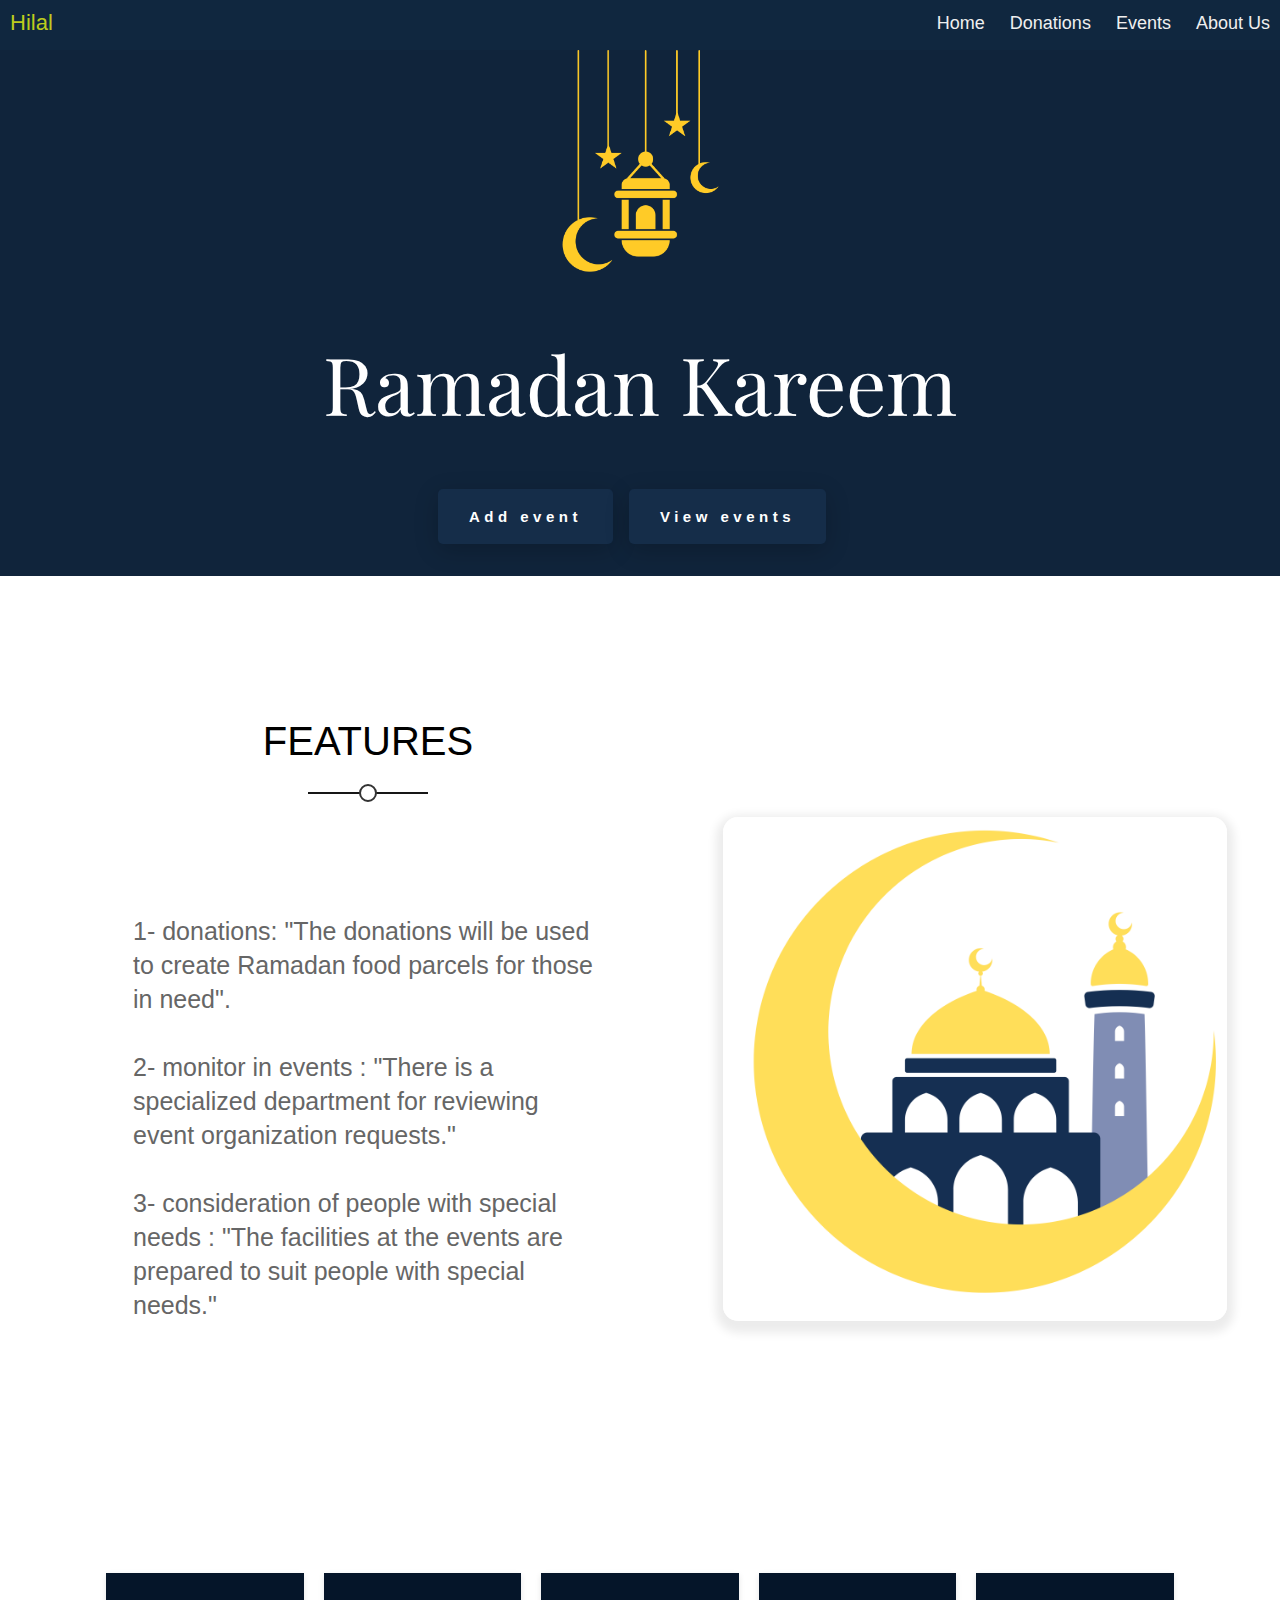
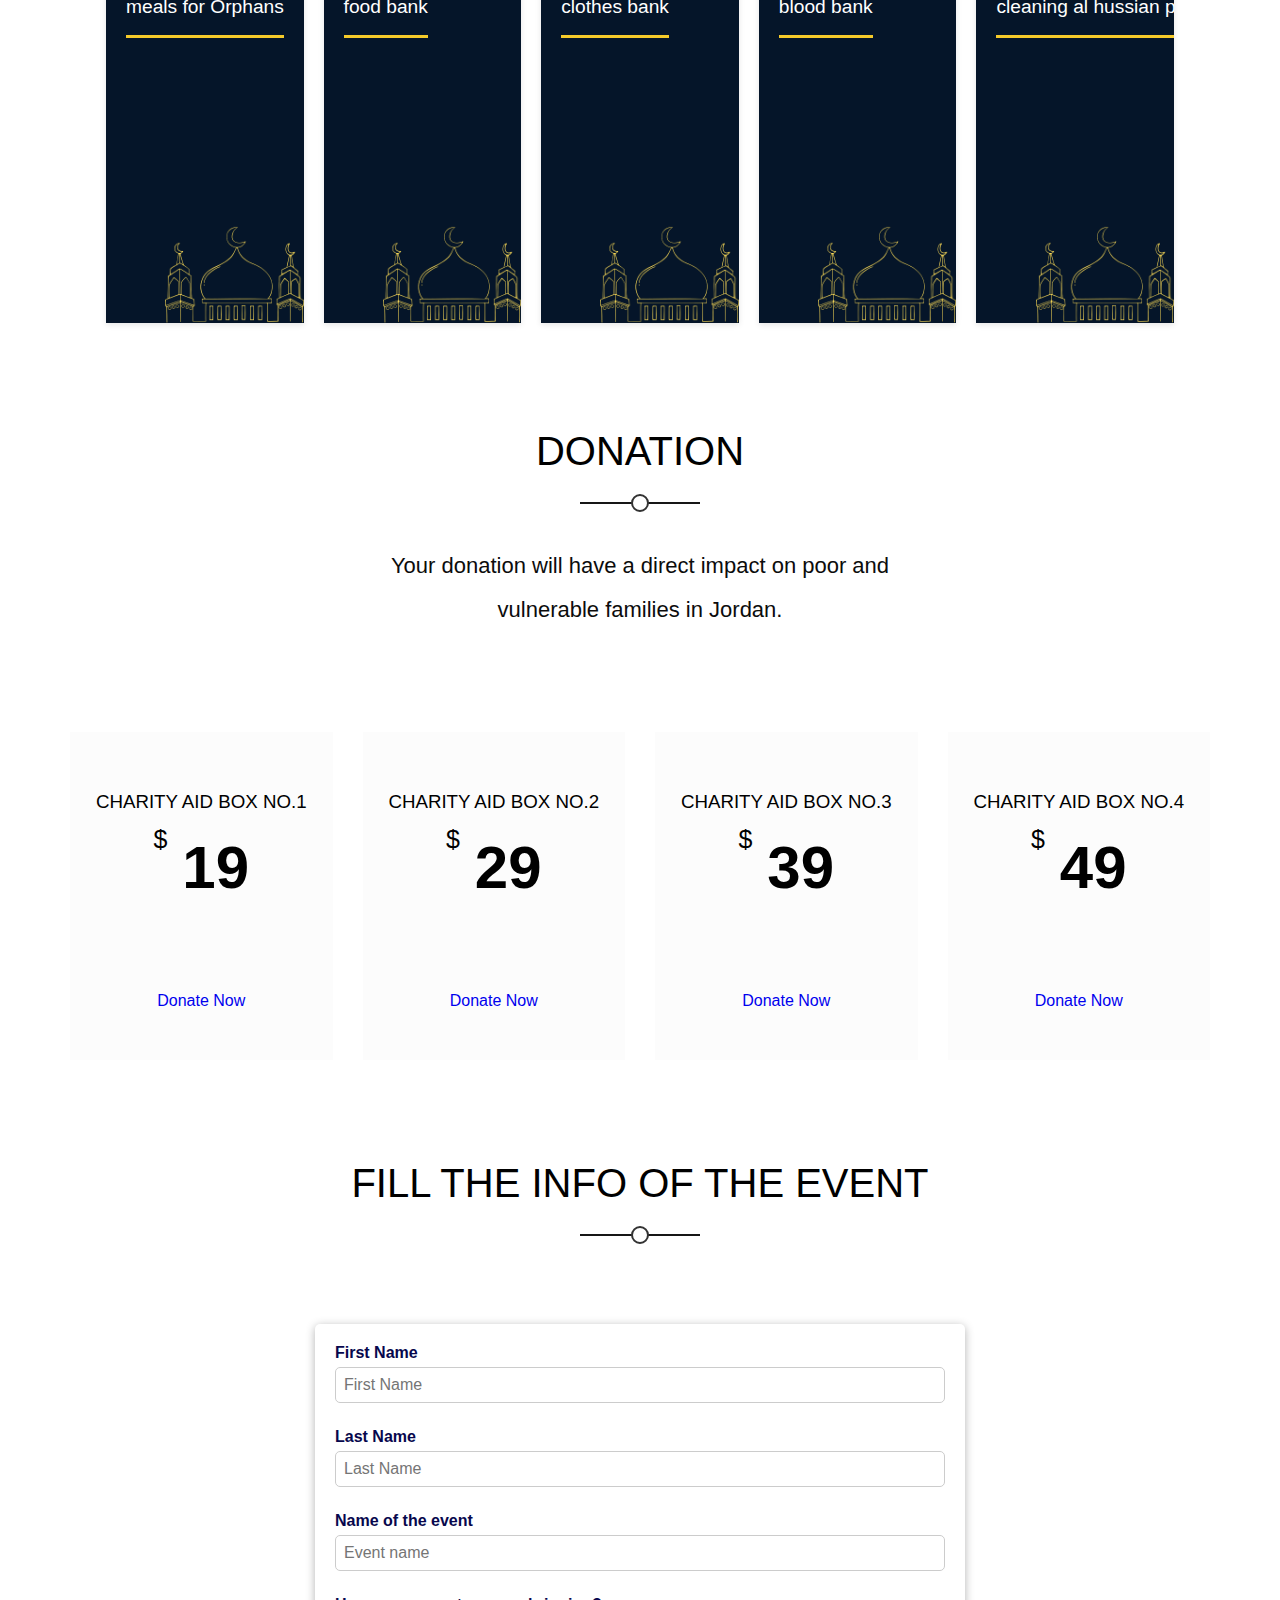
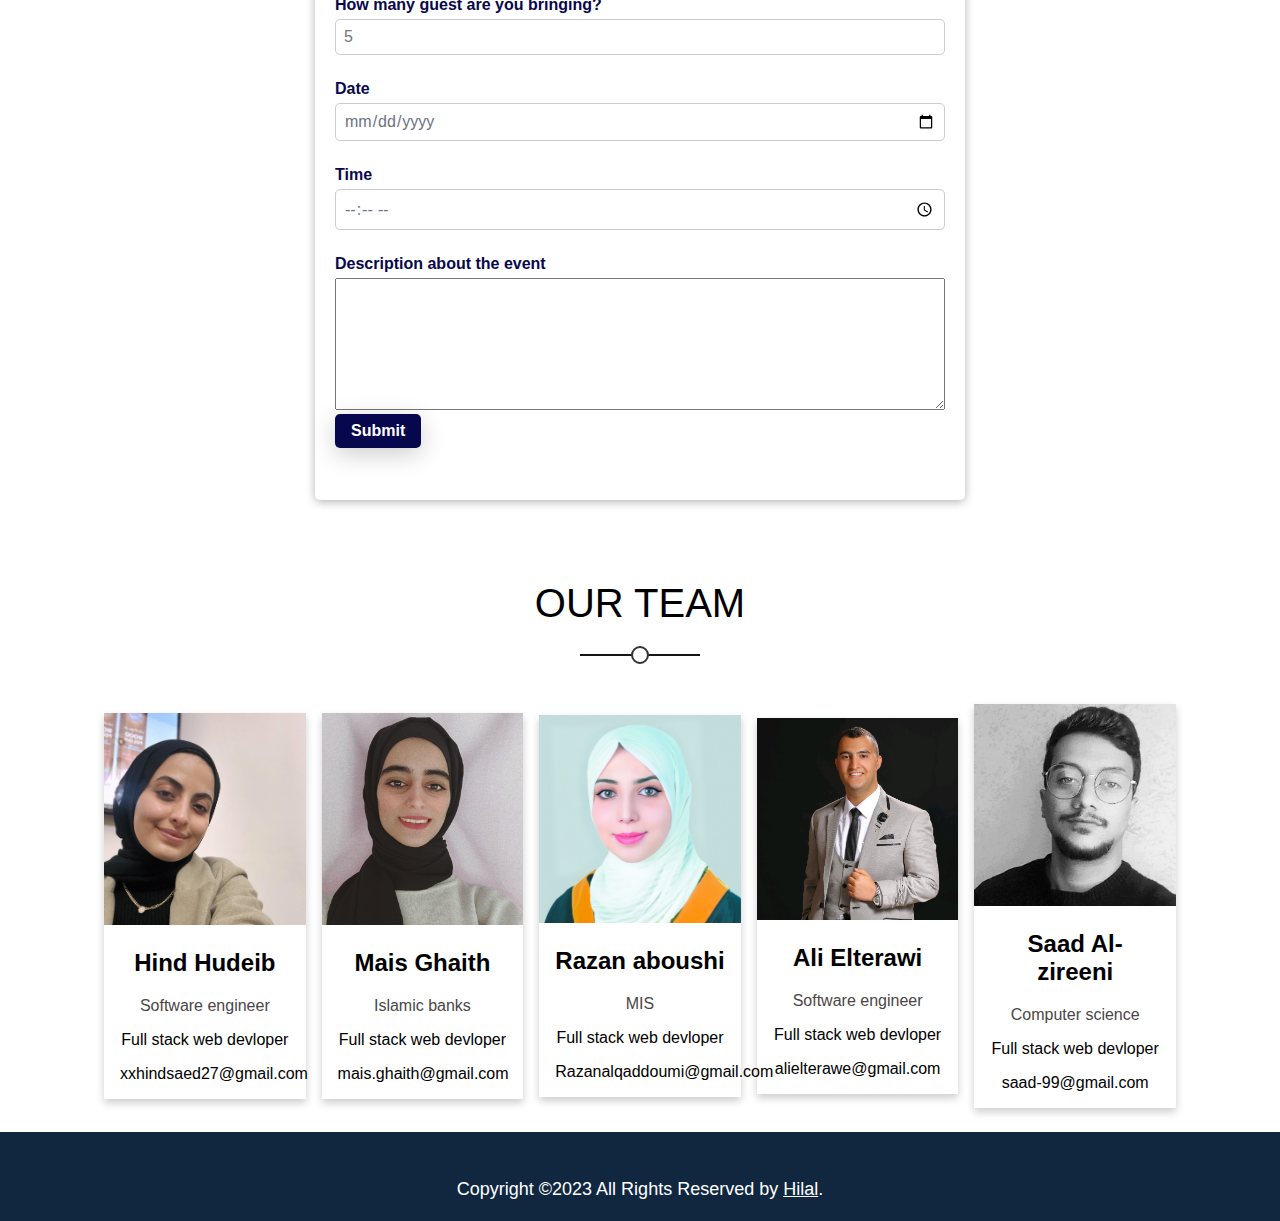
<file: index.html>
<!DOCTYPE html>
<html lang="en">

<head>
  <meta charset="UTF-8">
  <meta http-equiv="X-UA-Compatible" content="IE=edge">
  <meta name="viewport" content="width=device-width, initial-scale=1.0">
  <meta name="keywords" content="Ramadan events, ramadan program, ramadan competition">
  <meta name="description" content="The Ramadan website offers resources and guidance for Muslims observing the holy month of fasting, prayer, and reflection. Learn about the significance of Ramadan, fasting rules, prayer times, and more.
     Join the community and find inspiration for a meaningful observance of this important month.">




  <title>Hilal </title>
  <link rel="stylesheet" href="./css/style.css">
  <link rel="preconnect" href="https://fonts.googleapis.com">
  <link rel="preconnect" href="https://fonts.gstatic.com" crossorigin>
  <link href="https://fonts.googleapis.com/css2?family=Allura&family=Parisienne&display=swap" rel="stylesheet">
  <link rel="preconnect" href="https://fonts.googleapis.com">
  <link rel="preconnect" href="https://fonts.gstatic.com" crossorigin>
  <link href="https://fonts.googleapis.com/css2?family=Playfair+Display&display=swap" rel="stylesheet">
</head>

<body>
  <!-- header for the page -->
  <nav>
    <div class="nav">
      <input type="checkbox" id="nav-check">
      <div class="nav-header">
        <div class="nav-title">
          Hilal
        </div>
      </div>


      <div class="nav-links">
        <a href="index.html">Home</a>
        <a href="#donation">Donations</a>
        <a href="#secundSection" >Events</a>
        <a href="#about">About Us</a>

      </div>
    </div>
  </nav>
  <!-- End header section -->


  <main>

    <!-- Hero section -->
    <section id="firstSection" style="background-color: #10243b;">
      <div class="Container">
        <img src="RamadanKareem.png" alt="image of ramadan kareem" class="headerImg">
      </div>
      <div class="Container">
        <h1>Ramadan Kareem</h1>
      </div>
      <div class="Container">
        <button class="firstBtn">
          <span><a href="#form" style="text-decoration: none; color:white">Add event</a></span>
        </button>
        <button class="firstBtn">
          <span><a href="#events" style="text-decoration: none; color:white">View events</a></span>
        </button>
      </div>
    </section>
    <!-- End hero section -->


    <!-- events section -->
    <section id="secundSection">
      <div class="responsive-container-block Container bottomContainer">
        <img class="mainImg" src="design.png" alt="an image">
        <div class="allText bottomText">
          <div class="main-heading">
            <h2>Features</h2>
          </div>
          <p class="text-blk description">
            1- donations: "The donations will be used to create Ramadan food parcels for those in need". <br><br>
            2- monitor in events : "There is a specialized department for reviewing event organization requests."
            <br><br>
            3- consideration of people with special needs : "The facilities at the events are prepared to suit people
            with special needs."
        </div>
      </div>
      </div>
    </section>



    <!-- Cards of events -->
    <section id="events">
      <div class="traineeship">
        <div class="process-row">
          <div class="activity animate-from-bottom__0">
            <div class="relative-block">
              <div class="activity-icon">
                <img alt="An image" src="icon-removebg.png">
              </div>
              <div class="inactive">
                <div class="title">meals for Orphans
                </div>
              </div>
              <div class="active">
                <div class="title">Fast breaking meal for Orphan
                </div>
                <div class="sub-title">orgnizer : Crown Prince Foundation
                  place: red cartz hotel <br>
                  date: 20/4 <br>
                  time: 18:00</div>

              </div>
            </div>
          </div>
          <div class="activity animate-from-bottom__1">
            <div class="relative-block">
              <div class="activity-icon">
                <img alt="An image" src="icon-removebg.png" alt="ad-operations-process-strategy-activation">
              </div>
              <div class="inactive">
                <div class="title">food bank</div>
              </div>
              <div class="active">
                <div class="title">food bank</div>
                <div class="sub-title">orgnizer : Crown Prince Foundation
                  place: red cartz hotel <br>
                  date: 20/4 <br>
                  time: 18:00</div>

              </div>
            </div>
          </div>
          <div class="activity animate-from-bottom__2">
            <div class="relative-block">
              <div class="activity-icon">
                <img alt="An image" src="icon-removebg.png">
              </div>
              <div class="inactive">
                <div class="title">clothes bank</div>
              </div>
              <div class="active">
                <div class="title">clothes bank</div>
                <div class="sub-title">orgnizer : Crown Prince Foundation
                  place: red cartz hotel <br>
                  date: 20/4 <br>
                  time: 18:00</div>

              </div>
            </div>
          </div>
          <div class="activity animate-from-bottom__3">
            <div class="relative-block">
              <div class="activity-icon">
                <img alt="An image" src="icon-removebg.png" alt="ad-operations-process-strategy-activation">
              </div>
              <div class="inactive">
                <div class="title">blood bank</div>
              </div>
              <div class="active">
                <div class="title">blood bank</div>
                <div class="sub-title">orgnizer : Crown Prince Foundation
                  place: red cartz hotel <br>
                  date: 20/4 <br>
                  time: 18:00</div>

              </div>
            </div>
          </div>
          <div class="activity animate-from-bottom__4">
            <div class="relative-block">
              <div class="activity-icon">
                <img alt="An image" src="icon-removebg.png">
              </div>
              <div class="inactive">
                <div class="title">cleaning al hussian park</div>
              </div>
              <div class="active">
                <div class="title">cleaning al hussian park</div>
                <div class="sub-title">orgnizer : Crown Prince Foundation
                  place: red cartz hotel <br>
                  date: 20/4 <br>
                  time: 18:00</div>

              </div>
            </div>
          </div>
        </div>
      </div>
    </section>

    <!-- end events sections -->







    <!-- Start donation section -->
    <div class="donation" id="donation">
      <div class="container">
        <div class="main-heading">
          <h2>DONATION</h2>
          <p style="font-size: 22px;">
            Your donation will have a direct impact on poor and vulnerable families in Jordan.
          </p>
        </div>
        <div class="plans">
          <div class="plan">
            <div class="head">
              <h3>charity aid box no.1</h3>
              <span>19</span>
            </div>
            <div class="foot">
              <a href="#">Donate Now</a>
            </div>
          </div>
          <div class="plan">
            <div class="head">
              <h3>charity aid box no.2</h3>
              <span>29</span>
            </div>

            <div class="foot">
              <a href="#">Donate Now</a>
            </div>
          </div>
          <div class="plan">
            <div class="head">
              <h3>charity aid box no.3</h3>
              <span>39</span>
            </div>
            <div class="foot">
              <a href="#">Donate Now</a>
            </div>
          </div>
          <div class="plan">
            <div class="head">
              <h3>charity aid box no.4</h3>
              <span>49</span>
            </div>
            <div class="foot">
              <a href="#">Donate Now</a>
            </div>
          </div>
        </div>
        <a href="#" class="contact-link">Contact Us</a>
      </div>
    </div>
    <!-- End donation section -->




    <!-- Create events from form -->

    <section id="form">
      <div class="main-heading">
        <h2>Fill the info of the event</h2>
      </div>
      <div class="formbold-main-wrapper">

        <div class="formbold-form-wrapper">
          <form method="POST">
            <div class="flex flex-wrap formbold--mx-3">
              <div class="w-full sm:w-half formbold-px-3">
                <div class="formbold-mb-5">
                  <label for="fName" class="formbold-form-label"> First Name </label>
                  <input type="text" name="fName" id="fName" placeholder="First Name" class="formbold-form-input" />
                </div>
              </div>
              <div class="w-full sm:w-half formbold-px-3">
                <div class="formbold-mb-5">
                  <label for="lName" class="formbold-form-label"> Last Name </label>
                  <input type="text" name="lName" id="lName" placeholder="Last Name" class="formbold-form-input" />
                </div>
              </div>
            </div>

            <div class="formbold-mb-5">
              <label for="eventName" class="formbold-form-label">
                Name of the event
              </label>
              <input type="text" name="guest" id="eventName" placeholder="Event name" class="formbold-form-input" />
            </div>

            <div class="formbold-mb-5">
              <label for="guest" class="formbold-form-label">
                How many guest are you bringing?
              </label>
              <input type="number" name="guestNumber" id="guest" placeholder="5" class="formbold-form-input" />
            </div>



            <div class="flex flex-wrap formbold--mx-3">
              <div class="w-full sm:w-half formbold-px-3">
                <div class="formbold-mb-5 w-full">
                  <label for="date" class="formbold-form-label"> Date </label>
                  <input type="date" name="date" id="date" class="formbold-form-input" />
                </div>
              </div>
              <div class="w-full sm:w-half formbold-px-3">
                <div class="formbold-mb-5">
                  <label for="time" class="formbold-form-label"> Time </label>
                  <input type="time" name="time" id="time" class="formbold-form-input" />
                </div>
              </div>
            </div>

            <div>
              <label for="describeEvent" class="formbold-form-label"> Description about the event </label>
              <textarea id="describeEvent" name="DescEvent" rows="5" cols="33" style="width: 100%; height: 132px;">
                       </textarea>

              </div>
               <div>
              <button class="formbold-btn">Submit</button>
            </div>
          </form>
        </div>
      </div>
    </section>
    <!-- end events sections -->



    <!-- About us section -->
    <section id="about">

      <div class="main-heading">
        <h2>Our team</h2>
      </div>
      <div class="row" style="text-align: center;">
        <div class="column">
          <div class="card">
            <img class="ourPics" src="hindh.jpg" alt="Jane" style="width:100%">
            <div class="container1">
              <h2>Hind Hudeib</h2>
              <p class="title">Software engineer</p>
              <p>Full stack web devloper</p>
              <p>xxhindsaed27@gmail.com</p>
            </div>
          </div>
        </div>

        <div class="column">
          <div class="card">
            <img class="ourPics" src="mais.jpg" alt="Mike" style="width:100%">
            <div class="container1">
              <h2>Mais Ghaith </h2>
              <p class="title">Islamic banks </p>
              <p>Full stack web devloper</p>
              <p>mais.ghaith@gmail.com</p>
            </div>
          </div>
        </div>

        <div class="column">
          <div class="card">
            <img class="ourPics" src="razan.jpg" alt="John" style="width:100%">
            <div class="container1">
              <h2>Razan aboushi</h2>
              <p class="title">MIS</p>
              <p>Full stack web devloper</p>
              <p>Razanalqaddoumi@gmail.com</p>
            </div>
          </div>
        </div>

        <div class="column">
          <div class="card">
            <div>
              <img class="" src="ali.jpg" alt="John" style="width:100%">
            </div>
            <div class="container1">
              <h2>Ali Elterawi</h2>
              <p class="title">Software engineer</p>
              <p>Full stack web devloper</p>
              <p>alielterawe@gmail.com</p>
            </div>
          </div>
        </div>

        <div class="column">
          <div class="card">
            <img class="ourPics" src="saad.jpg" alt="John" style="width:100%">
            <div class="container1">
              <h2>Saad Al-zireeni</h2>
              <p class="title">Computer science</p>
              <p>Full stack web devloper</p>
              <p>saad-99@gmail.com</p>
            </div>
          </div>
        </div>
      </div>
    </section>
  </main>



  <!-- footer section-->
  <footer class="site-footer">
    <div class="container">
      <div class="row">
        <div class="container">
          <div class="row">
            <div class="col-md-8 col-sm-6 col-xs-12">
              <p class="copyright-text">Copyright &copy;2023 All Rights Reserved by
                <a href="#">Hilal</a>.
              </p>
            </div>
          </div>
        </div>
  </footer>
  <!-- end footer section-->


</body>

</html>
</file>
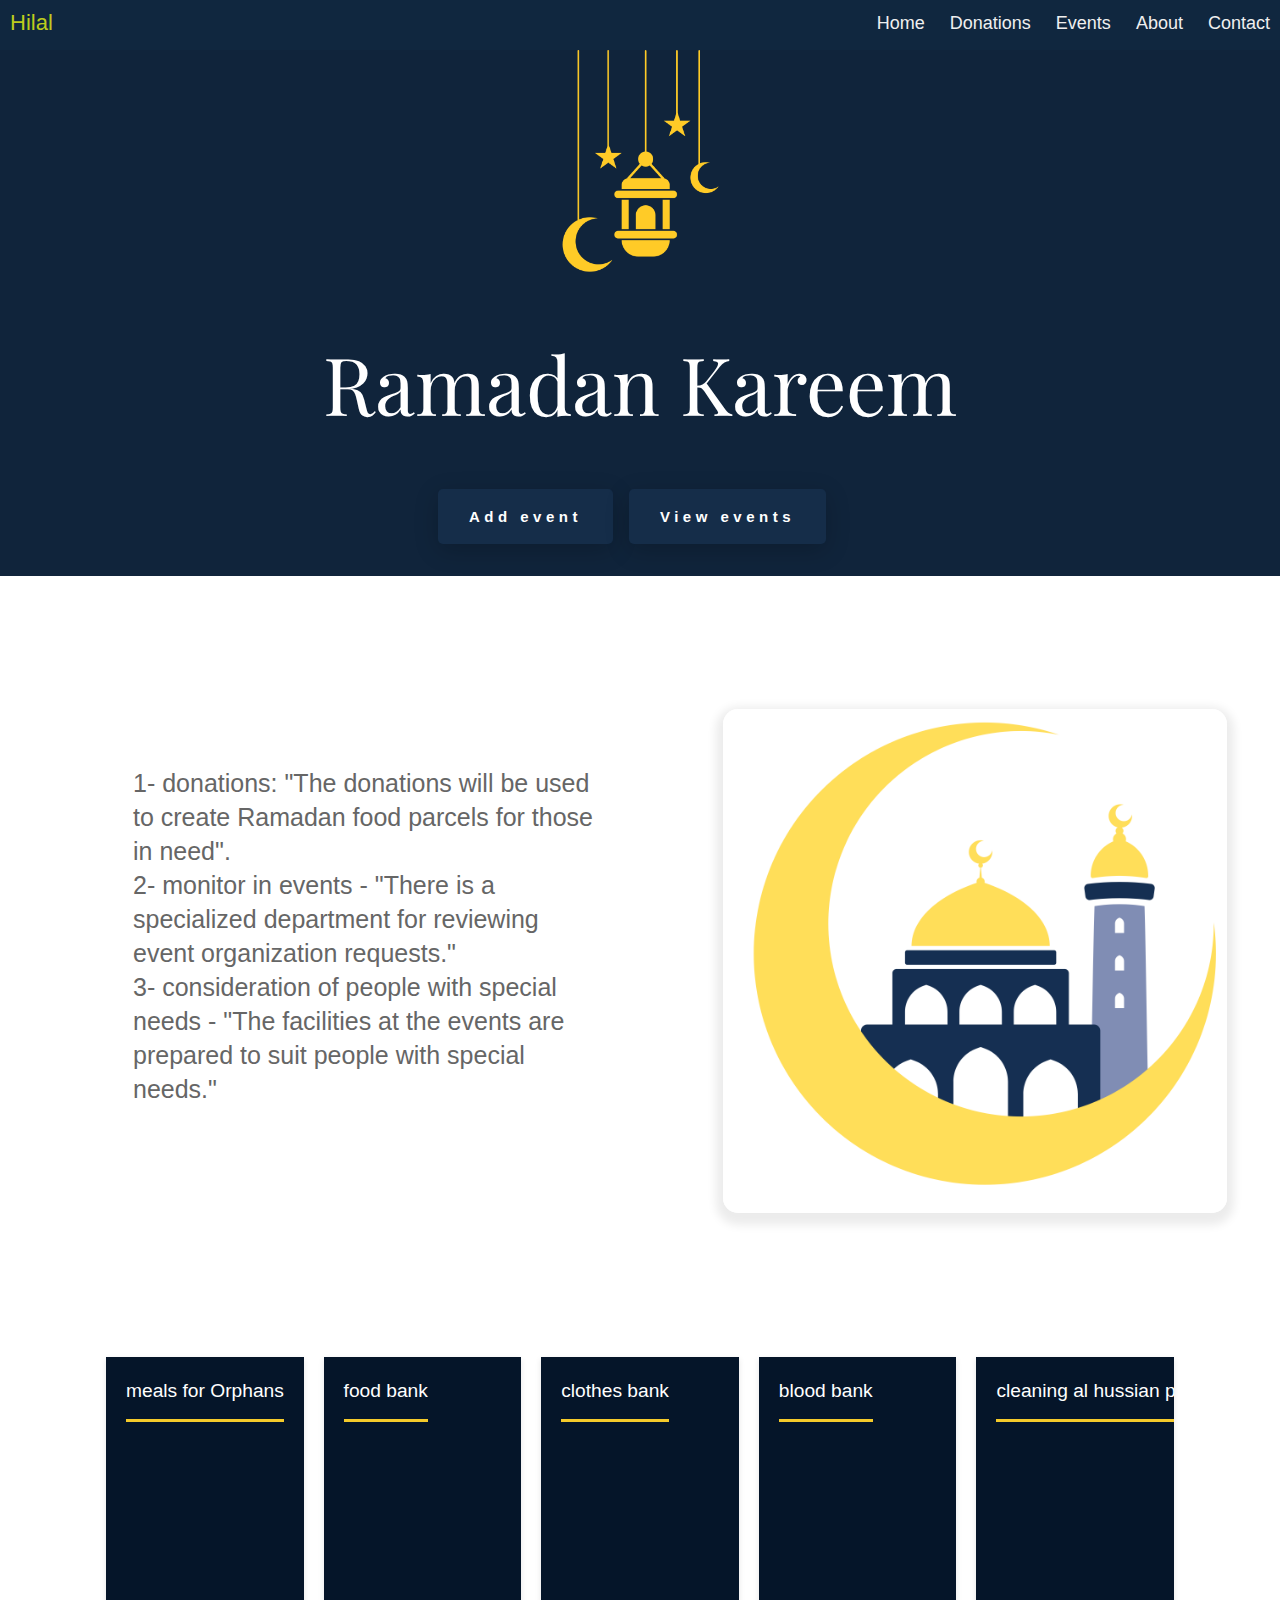
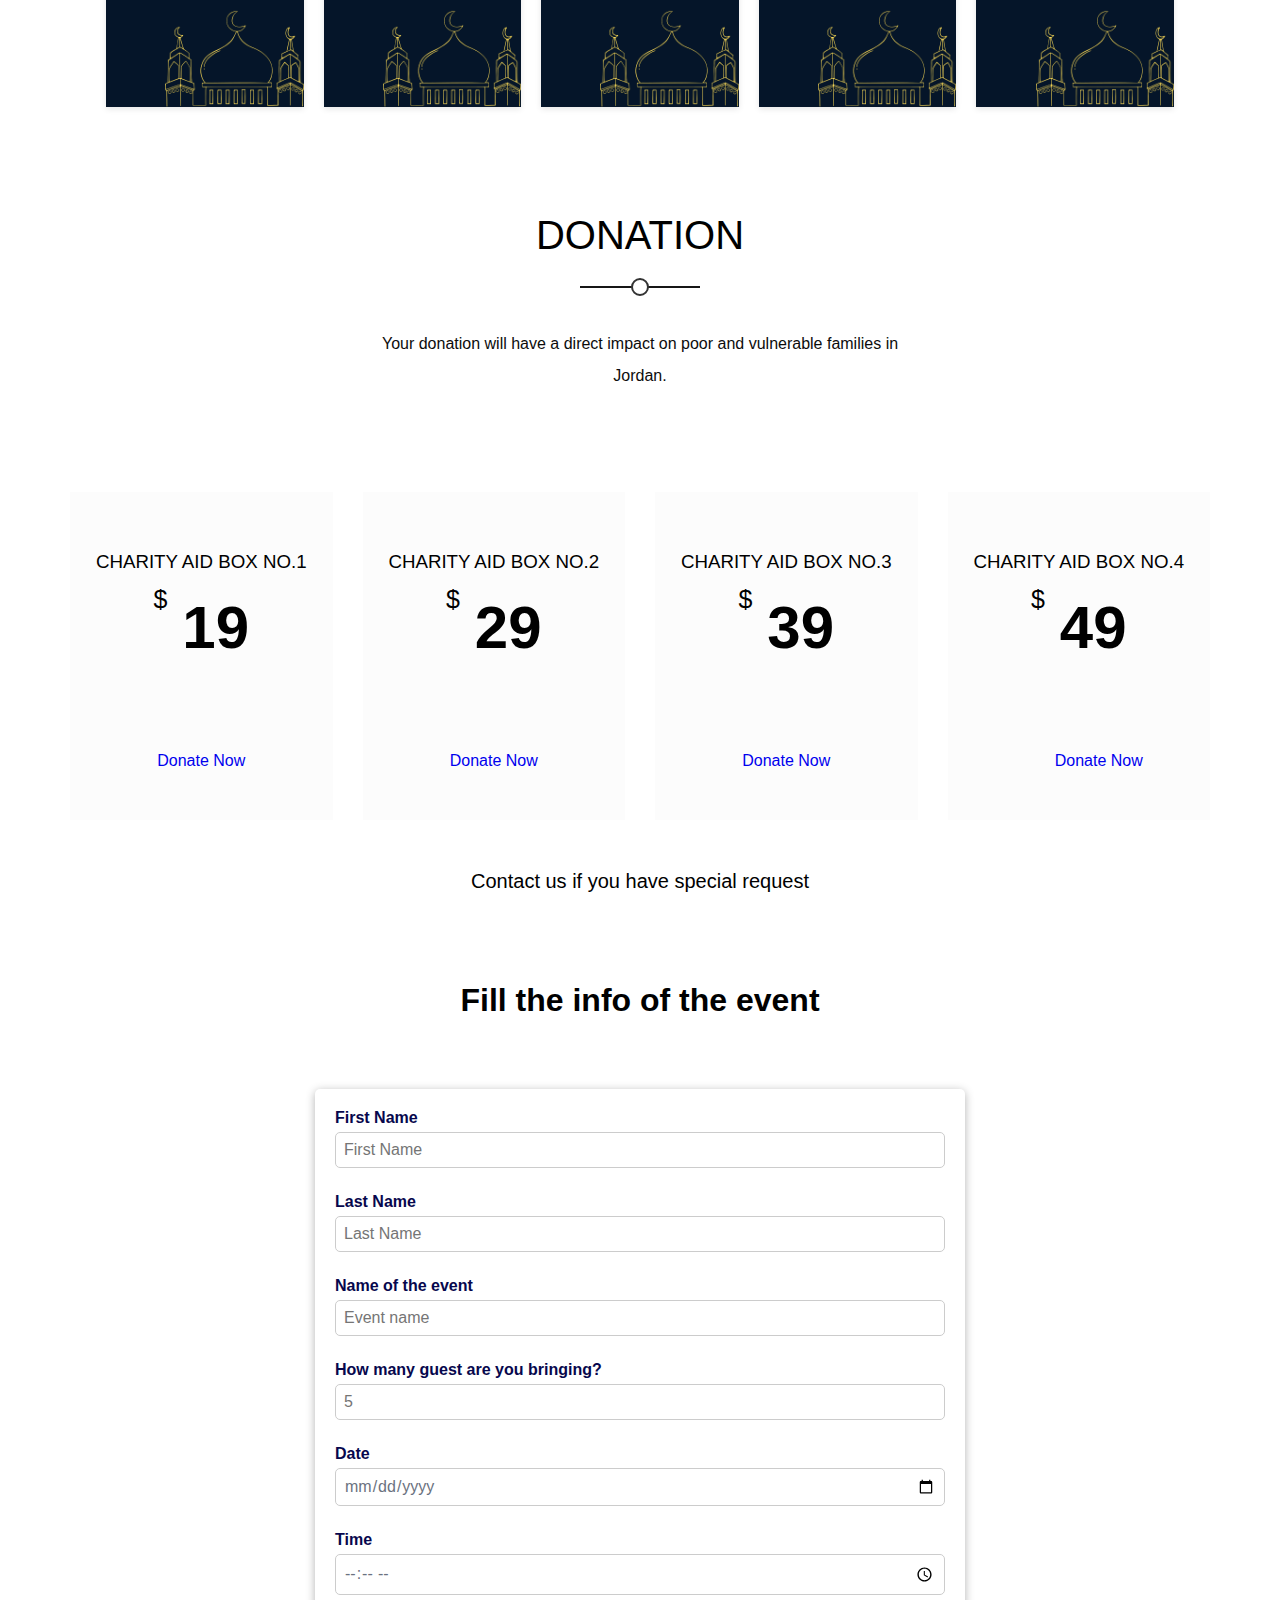
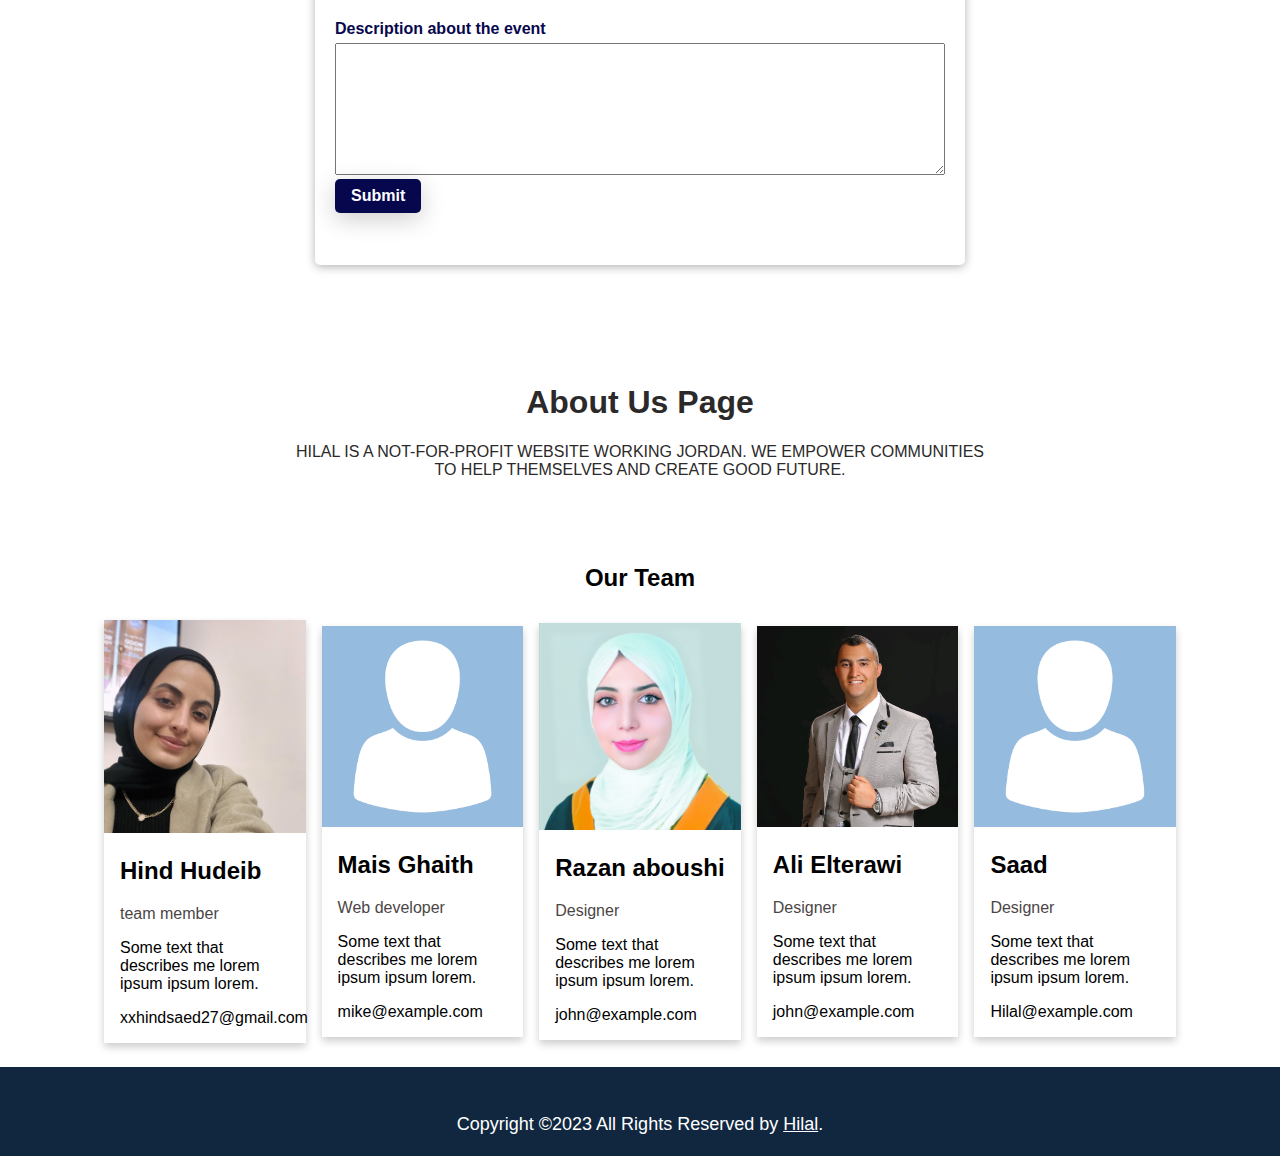
<file: html/index.html>
<!DOCTYPE html>
<html lang="en">

<head>
    <meta charset="UTF-8">
    <meta http-equiv="X-UA-Compatible" content="IE=edge">
    <meta name="viewport" content="width=device-width, initial-scale=1.0" >
    <meta name="keywords" content="Ramadan events, ramadan program, ramadan competition">

    <title>Hilal </title>
    <link rel="stylesheet" href="..\css\style.css">
    <link rel="preconnect" href="https://fonts.googleapis.com">
    <link rel="preconnect" href="https://fonts.gstatic.com" crossorigin>
    <link href="https://fonts.googleapis.com/css2?family=Allura&family=Parisienne&display=swap" rel="stylesheet">
    <link rel="preconnect" href="https://fonts.googleapis.com">
    <link rel="preconnect" href="https://fonts.gstatic.com" crossorigin>
    <link href="https://fonts.googleapis.com/css2?family=Playfair+Display&display=swap" rel="stylesheet">
</head>

<body>
  <!-- header for the page -->
    <div class="nav">
        <input type="checkbox" id="nav-check">
        <div class="nav-header">
            <div class="nav-title"> 
              Hilal 
            </div>
        </div>
        

        <div class="nav-links">
            <a href="//github.io/jo_geek" target="_blank">Home</a>
            <a href="http://stackoverflow.com/users/4084003/" target="_blank">Donations</a>
            <a href="https://in.linkedin.com/in/jonesvinothjoseph" target="_blank">Events</a>
            <a href="https://codepen.io/jo_Geek/" target="_blank">About</a>
            <a href="https://jsfiddle.net/user/jo_Geek/" target="_blank">Contact</a>
        </div>
    </div>
<!-- End header section -->
<!-- Hero section -->
    <main>
        <section id="firstSection" style="background-color: #10243b;">
            <div class="Container">
                <img src="..\img\RamadanKareem.png" alt="" class="headerImg">
            </div>
            <div class="Container">
                <h1>Ramadan Kareem</h1>
            </div>
            <div class="Container">
                <button class="firstBtn">
                    <span><a href="#form" style="text-decoration: none; color:white">Add event</a></span>
                </button>
                <button  class="firstBtn">
                 <span><a href="#events" style="text-decoration: none; color:white">View events</a></span>
                </button>
            </div>
        </section>


        <!-- events sections -->
        <section id="secundSection">
                <div class="responsive-container-block Container bottomContainer">
                  <img class="mainImg" src="../img/design.png">
                  <div class="allText bottomText">
                    <p class="text-blk description">
                       1-  donations: "The donations will be used to create Ramadan food parcels for those in need".  <br>
                        2- monitor in events -  "There is a specialized department for reviewing event organization requests." <br>
                       3-  consideration of people with special needs - "The facilities at the events are prepared to suit people with special needs."
                 
                  </div>
                </div>
              </div>
        </section>

        <section id="events">
            <div class="traineeship">
                <div class="process-row">
                    <div class="activity animate-from-bottom__0">
                        <div class="relative-block">
                            <div class="activity-icon">
                                <img alt="An image" src="../img/icon-removebg.png">
                            </div>
                            <div class="inactive">
                                <div class="title">meals for Orphans 
                                </div>
                            </div>
                            <div class="active">
                                <div class="title">Fast breaking meal for Orphan 
                                </div>
                                <div class="sub-title">orgnizer : Crown Prince Foundation
                                    place: red cartz hotel <br>
                                    date: 20/4 <br>
                                    time: 18:00</div>
                
                            </div>
                        </div>
                    </div>
                    <div class="activity animate-from-bottom__1">
                        <div class="relative-block">
                            <div class="activity-icon">
                                <img alt="An image" src="../img/icon-removebg.png" alt="ad-operations-process-strategy-activation">
                            </div>
                            <div class="inactive">
                                <div class="title">food bank</div>
                            </div>
                            <div class="active">
                                <div class="title">food bank</div>
                                <div class="sub-title">orgnizer : Crown Prince Foundation
                                    place: red cartz hotel <br>
                                    date: 20/4 <br>
                                    time: 18:00</div>
                
                            </div>
                        </div>
                    </div>
                    <div class="activity animate-from-bottom__2">
                        <div class="relative-block">
                            <div class="activity-icon">
                                <img alt="An image" src="../img/icon-removebg.png">
                            </div>
                            <div class="inactive">
                                <div class="title">clothes bank</div>
                            </div>
                            <div class="active">
                                <div class="title">clothes bank</div>
                                <div class="sub-title">orgnizer : Crown Prince Foundation
                                    place: red cartz hotel <br>
                                    date: 20/4 <br>
                                    time: 18:00</div>
                
                            </div>
                        </div>
                    </div>
                    <div class="activity animate-from-bottom__3">
                        <div class="relative-block">
                            <div class="activity-icon">
                                <img alt="An image" src="../img/icon-removebg.png" alt="ad-operations-process-strategy-activation">
                            </div>
                            <div class="inactive">
                                <div class="title">blood bank</div>
                            </div>
                            <div class="active">
                                <div class="title">blood bank</div>
                                <div class="sub-title">orgnizer : Crown Prince Foundation
                                    place: red cartz hotel <br>
                                    date: 20/4 <br>
                                    time: 18:00</div>
                
                            </div>
                        </div>
                    </div>
                    <div class="activity animate-from-bottom__4">
                        <div class="relative-block">
                            <div class="activity-icon">
                                <img alt="An image" src="../img/icon-removebg.png">
                            </div>
                            <div class="inactive">
                                <div class="title">cleaning al hussian park</div>
                            </div>
                            <div class="active">
                                <div class="title">cleaning al hussian park</div>
                                <div class="sub-title">orgnizer : Crown Prince Foundation
                                    place: red cartz hotel <br>
                                    date: 20/4 <br>
                                    time: 18:00</div>
                
                            </div>
                        </div>
                    </div>
                </div>
                </div>
        </section>

        <!-- end events sections -->







<!-- Start donation -->
<div class="donation">
  <div class="container">
    <div class="main-heading">
      <h2>DONATION</h2>
      <p>
          Your donation will have a direct impact on poor and vulnerable families in Jordan.
      </p>
    </div>
    <div class="plans">
      <div class="plan">
        <div class="head">
          <h3>charity aid box no.1</h3>
          <span>19</span>
        </div>
        <div class="foot">
          <a href="#">Donate Now</a>
        </div>
      </div>
      <div class="plan">
        <div class="head">
          <h3>charity aid box no.2</h3>
          <span>29</span>
        </div>

        <div class="foot">
          <a href="#">Donate Now</a>
        </div>
      </div>
      <div class="plan">
        <div class="head">
          <h3>charity aid box no.3</h3>
          <span>39</span>
        </div>
        <div class="foot">
          <a href="#">Donate Now</a>
        </div>
      </div>
      <div class="plan">
        <div class="head">
          <h3>charity aid box no.4</h3>
          <span>49</span>
        </div>
        <ul>
        <div class="foot">
          <a href="#">Donate Now</a>
        </div>
      </div>
    </div>
    <p class="contact-text">Contact us if you have special request</p>
    <a href="#" class="contact-link">Contact Us</a>
  </div>
</div>
<!-- End donation -->




<!-- Create events from form -->
        <section id="form">
            <h1 style="text-align: center;">Fill the info of the event</h1>
            <div class="formbold-main-wrapper">
             
              <div class="formbold-form-wrapper">
                <form  method="POST">
                  <div class="flex flex-wrap formbold--mx-3">
                    <div class="w-full sm:w-half formbold-px-3">
                      <div class="formbold-mb-5">
                        <label for="fName" class="formbold-form-label"> First Name </label>
                        <input
                          type="text"
                          name="fName"
                          id="fName"
                          placeholder="First Name"
                          class="formbold-form-input"
                        />
                      </div>
                    </div>
                    <div class="w-full sm:w-half formbold-px-3">
                      <div class="formbold-mb-5">
                        <label for="lName" class="formbold-form-label"> Last Name </label>
                        <input
                          type="text"
                          name="lName"
                          id="lName"
                          placeholder="Last Name"
                          class="formbold-form-input"
                        />
                      </div>
                    </div>
                  </div>
          
                  <div class="formbold-mb-5">
                    <label for="guest" class="formbold-form-label">
                      Name of the event
                    </label>
                    <input
                      type="text"
                      name="guest"
                      id="guest"
                      placeholder="Event name"
                      class="formbold-form-input"
                    />
                  </div>
            
                  <div class="formbold-mb-5">
                    <label for="guest" class="formbold-form-label">
                      How many guest are you bringing?
                    </label>
                    <input
                      type="number"
                      name="guest"
                      id="guest"
                      placeholder="5"
                      class="formbold-form-input"
                    />
                  </div>
          
          
            
                  <div class="flex flex-wrap formbold--mx-3">
                    <div class="w-full sm:w-half formbold-px-3">
                      <div class="formbold-mb-5 w-full">
                        <label for="date" class="formbold-form-label"> Date </label>
                        <input
                          type="date"
                          name="date"
                          id="date"
                          class="formbold-form-input"
                        />
                      </div>
                    </div>
                    <div class="w-full sm:w-half formbold-px-3">
                      <div class="formbold-mb-5">
                        <label for="time" class="formbold-form-label"> Time </label>
                        <input
                          type="time"
                          name="time"
                          id="time"
                          class="formbold-form-input"
                        />
                      </div>
                    </div>
                  </div>
            
                  <div>
                    <label for="email" class="formbold-form-label"> Description about the event </label>
                    <textarea id="story" name="story"
                    rows="5" cols="33"  style="width: 100%; height: 132px;">
                       </textarea>
          
                    </div>
            
                  <div>
                    <button class="formbold-btn">Submit</button>
                  </div>
                </form>
              </div>
            </div>
        </section>



        <section>
            <div class="about-section">
                <h1>About Us Page</h1>
                <p>HILAL IS A NOT-FOR-PROFIT WEBSITE WORKING JORDAN. WE EMPOWER COMMUNITIES <br>
                    TO HELP THEMSELVES AND CREATE GOOD FUTURE.
                </p>
              </div>
              
              <h2 style="text-align:center">Our Team</h2>
              <div class="row">
                <div class="column">
                  <div class="card">
                    <img  class="ourPics"  src="../img/hindh.jpg" alt="Jane" style="width:100%">
                    <div class="container1">
                      <h2>Hind Hudeib</h2>
                      <p class="title">team member</p>
                      <p>Some text that describes me lorem ipsum ipsum lorem.</p>
                      <p>xxhindsaed27@gmail.com</p>
                    </div>
                  </div>
                </div>
              
                <div class="column">
                  <div class="card">
                    <img  class="ourPics"  src="../img/user.webp" alt="Mike" style="width:100%">
                    <div class="container1">
                      <h2>Mais Ghaith </h2>
                      <p class="title">Web developer</p>
                      <p>Some text that describes me lorem ipsum ipsum lorem.</p>
                      <p>mike@example.com</p>
                    </div>
                  </div>
                </div>
              
                <div class="column">
                  <div class="card">
                    <img  class="ourPics" src="../img/razan.jpg" alt="John" style="width:100%">
                    <div class="container1">
                      <h2>Razan aboushi</h2>
                      <p class="title">Designer</p>
                      <p>Some text that describes me lorem ipsum ipsum lorem.</p>
                      <p>john@example.com</p>
                    </div>
                  </div>
                </div>

              <div class="column">
                <div class="card">
                    <div>
                        <img  class=""  src="../img/ali.jpg" alt="John" style="width:100%">
                    </div>
                  <div class="container1">
                    <h2>Ali Elterawi</h2>
                    <p class="title">Designer</p>
                    <p>Some text that describes me lorem ipsum ipsum lorem.</p>
                    <p>john@example.com</p>
                  </div>
                </div>
              </div>

            <div class="column">
                <div class="card">
                  <img  class="ourPics"  src="../img/user.webp" alt="John" style="width:100%">
                  <div class="container1">
                    <h2>Saad</h2>
                    <p class="title">Designer</p>
                    <p>Some text that describes me lorem ipsum ipsum lorem.</p>
                    <p>Hilal@example.com</p>
                  </div>
                </div>
              </div>
            </div>
        </section>

    </main>

    <!-- footer section-->
    <footer class="site-footer">
        <div class="container">
          <div class="row">



        <div class="container">
          <div class="row">
            <div class="col-md-8 col-sm-6 col-xs-12">
              <p class="copyright-text">Copyright &copy;2023 All Rights Reserved by 
           <a href="#">Hilal</a>.
              </p>
            </div>
  
            
          </div>
        </div>
  </footer>
  <!-- end footer -->
</body>

</html>
</file>
<file: css/style.css>
* {
    box-sizing: border-box;
    scroll-behavior: smooth;
  }
  
  body {
    margin: 0px;
    font-family: 'segoe ui';

  }
  /* Navbar style */
  .nav {
    height: 50px;
    width: 100%;
    background-color: #10273f;
    position: relative;
  }
  
  .nav > .nav-header {
    display: inline;
  }
  
  .nav > .nav-header > .nav-title {
    display: inline-block;
    font-size: 22px;
    color: #bdcb1d;
    padding: 10px 10px 10px 10px;
  }
  
  .nav > .nav-btn {
    display: none;
  }
  
  .nav > .nav-links {
    display: inline;
    float: right;
    font-size: 18px;
  }
  

   
  

  .nav > .nav-links > a {
    display: inline-block;
    padding: 13px 10px 13px 10px;
    text-decoration: none;
    color: #efefef;
   
  }
  
  .nav > .nav-links > a:hover {
    background-color: rgba(131, 129, 141, 0.3);
  }
  
  .nav > #nav-check {
    display: none;
  }
  
  @media (max-width:600px) {
    .nav > .nav-btn {
      display: inline-block;
      position: absolute;
      right: 0px;
      top: 0px;
    }
    .nav > .nav-btn > label {
      display: inline-block;
      width: 50px;
      height: 50px;
      padding: 13px;
    }
    .nav > .nav-btn > label:hover,.nav  #nav-check:checked ~ .nav-btn > label {
      background-color: rgba(0, 0, 0, 0.3);
    }
    .nav > .nav-btn > label > span {
      display: block;
      width: 25px;
      height: 10px;
      border-top: 2px solid #eee;
    }
    .nav > .nav-links {
      position: absolute;
      display: block;
      width: 100%;
      background-color: #343658;
      height: 0px;
      transition: all 0.3s ease-in;
      overflow-y: hidden;
      top: 50px;
      left: 0px;
    }
    .nav > .nav-links > a {
      display: block;
      width: 100%;
    }
    .nav > #nav-check:not(:checked) ~ .nav-links {
      height: 0px;
    }
    .nav > #nav-check:checked ~ .nav-links {
      height: calc(100vh - 50px);
      overflow-y: auto;
    }
  }
/* End Navbar style */




/* Start hero section style */
  .headerImg{
    width: 10rem;
  }

  .Container{
    display: flex;
    justify-content: center;
    align-items: center;
    height: 100%;
  }
  .Container h1{
    color: #ffffff;
    font-family: 'Playfair Display', serif;
    font-size: 5rem;
    font-weight: 100;
    animation: neon 1s ease infinite;


}
  /* Button on hero section */
button {
    position: relative;
    display: flex;
    justify-content: center;
    align-items: center;
    border-radius: 5px;
    background: #152d49;
    font-family: "Montserrat", sans-serif;
    box-shadow: 0px 6px 24px 0px rgba(0, 0, 0, 0.2);
    overflow: hidden;
    border: none;
    margin-bottom: 2rem;
    margin-right: 1rem;
   }
   
   .firstBtn:after {
    content: " ";
    width: 0%;
    height: 100%;
    background: #FFD401;
    position: absolute;
    transition: all 0.4s ease-in-out;
    right: 0;
   }
   
   .firstBtn:hover::after {
    right: auto;
    left: 0;
    width: 100%;
   }
   
   button span {
    text-align: center;
    text-decoration: none;
    width: 100%;
    padding: 18px 25px;
    color: #fff;
    font-size: 1.125em;
    font-weight: 700;
    letter-spacing: 0.3em;
    z-index: 20;
    transition: all 0.3s ease-in-out;
   }
   
   button:hover span {
    color: #183153;
    animation: scaleUp 0.3s ease-in-out;
   }
/* End hero section  */

   /* Animation for the hero section */
   @keyframes scaleUp {
    0% {
     transform: scale(1);
    }
   
    50% {
     transform: scale(0.95);
    }
   
    100% {
     transform: scale(1);
    }
   }
   
@keyframes neon {
    0%,
    100% {
        text-shadow: 0 0 10px #5d4f94a8, 0 0 20px #4362a6a8, 0 0 20px #687ae0a8, 0 0 20px #546da4a8, 0 0 2px #5a6998, 2px 2px 2px #142f80;
        color: #ffffff;
    }
    50% {
        text-shadow: 0 0 2px #6556a8, 0 0 5px #5765a3, 0 0 5px #4e5192, 0 0 5px #5a3db1, 0 0 2px #6064b5, 4px 4px 2px #5e57a5;
        color: #ffffff;
    }
}
/* End for the buttons in hero section */



/* Style for Features section */
#secundSection
{
    text-align:start;
}

#secundSection p
{
padding: 5rem;
}
.icon-outer {
    box-sizing: border-box; 
    float: left;
    width: 33.33%;
    padding: 25px;
    margin: 0;
    text-align: center;
   }

   .icon-circle {
    background: #EEEEEE;
    color: #93dfdf;
    width: 200px;
    height: 200px;
    border-radius: 200px; 
    margin: 4rem auto;
    border: 2px solid #D6D6D6;
    box-sizing: border-box;
    font-size: 75pt;
    padding: 30px 0 0 0;
    cursor: pointer;
   }


   h5 {
    margin: 15px 0 10px 0;
    font-size: 20pt;
   }

   hr{
    width: 50%;
}

  
  
  .column {
    float: left;
    width: 17%;
    margin-bottom: 16px;
    padding: 0 0px;
  }
  
  .card {
    box-shadow: 0 4px 8px 0 rgba(0, 0, 0, 0.2);
    margin: 8px;
  }
  
  .about-section {
    padding: 50px;
    text-align: center;
    background-color: #ffffff;
    color: rgb(43, 41, 41);
   
  }

  .row{
    display: flex;
    flex-wrap: wrap;
    justify-content: center;
    align-items: center;
  }
  
  .container1 {
    padding: 0 16px;
    width: 100%;
    height:100%;
  }
  
  .container1::after, .row::after {
    content: "";
    clear: both;
    display: table;
  }
  
  .title {
    color: #4b4646;
  }
  
  .button {
    border: none;
    outline: 0;
    display: inline-block;
    padding: 8px;
    color: white;
    background-color: #000;
    text-align: center;
    cursor: pointer;
    width: 100%;
  }
  
  .button:hover {
    background-color: #555;
  }
  
  @media screen and (max-width: 650px) {
    .column {
      width: 100%;
      display: block;
    }
  }


/* End Features sections */



/* footer style section */
  .site-footer
{
  background-color:#10273f;
  padding:45px 0 20px;
  font-size:18px;
  line-height:24px;
  color:#ffffff;
}
.site-footer hr
{
  border-top-color:#bbb;
  opacity:0.5
}
.site-footer hr.small
{
  margin:20px 0
}
.site-footer h6
{
  color:#fff;
  font-size:16px;
  text-transform:uppercase;
  margin-top:5px;
  letter-spacing:2px
}
.site-footer a
{
  color:#ffffff;
}
.site-footer a:hover
{
  color:#3366cc;
  text-decoration:none;
}
.footer-links
{
  padding-left:0;
  list-style:none
}
.footer-links li
{
  display:block
}
.footer-links a
{
  color:#737373
}
.footer-links a:active,.footer-links a:focus,.footer-links a:hover
{
  color:#3366cc;
  text-decoration:none;
}
.footer-links.inline li
{
  display:inline-block
}
.site-footer .social-icons
{
  text-align:right
}
.site-footer .social-icons a
{
  width:40px;
  height:40px;
  line-height:40px;
  margin-left:6px;
  margin-right:0;
  border-radius:100%;
  background-color:#33353d
}
.copyright-text
{
  margin:0
}
@media (max-width:991px)
{
  .site-footer [class^=col-]
  {
    margin-bottom:30px
  }
}
@media (max-width:767px)
{
  .site-footer
  {
    padding-bottom:0
  }
  .site-footer .copyright-text,.site-footer .social-icons
  {
    text-align:center
  }
}


/* end footer style */



/* Style to the events sections */
* {
    font-family: Nunito, sans-serif;
  }
  
  .responsive-container-block {
    min-height: 75px;
    height: fit-content;
    width: 100%;
    display: flex;
    flex-wrap: wrap;
    margin-top: 0px;
    margin-right: auto;
    margin-bottom: 0px;
    margin-left: auto;
    justify-content: flex-start;
  }
  
  .text-blk {
    padding:0;
    line-height: 25px;
  }
  

  .responsive-container-block.bigContainer {
    padding-top: 10px;
    padding-right: 30px;
    padding-bottom: 10px;
    padding-left: 30px;
    flex-direction: column;
    align-items: center;
    justify-content: center;
  }
  
  .mainImg {
    color: black;
    width: 40%;
    height: auto;
    box-shadow: rgba(0, 0, 0, 0.08) 0px 5px 10px 7px;
    border-top-left-radius: 15px;
    border-top-right-radius: 15px;
    border-bottom-right-radius: 15px;
    border-bottom-left-radius: 15px;
  }
  
  .text-blk.headingText {
    font-size: 25px;
    font-weight: 700;
    line-height: 34px;
    color: rgb(51, 51, 51);
    padding-top: 0px;
    padding-right: 10px;
    padding-bottom: 0px;
    padding-left: 10px;
    margin-top: 0px;
    margin-right: 0px;
    margin-bottom: 10px;
    margin-left: 0px;
  }
  
  .allText {
    padding-top: 0px;
    padding-right: 0px;
    padding-bottom: 0px;
    padding-left: 0px;
    margin-top: 0px;
    margin-right: 0px;
    margin-bottom: 0px;
    margin-left: 20px;
    width: 50%;
    margin: 0 0 0 0;
  }
  
  .text-blk.subHeadingText {
    color: rgb(102, 102, 102);
    font-size: 25px;
    line-height: 34px;
    font-weight: 700;
    padding-top: 0px;
    padding-right: 10px;
    padding-bottom: 0px;
    padding-left: 10px;
    margin-top: 0px;
    margin-right: 0px;
    margin-bottom: 15px;
    margin-left: 0px;
  }
  
  .text-blk.description {
    font-size: 25px;
    line-height: 34px;
    color: rgb(102, 102, 102);
    margin-top: 0px;
    margin-right: 0px;
    margin-bottom: 50px;
    margin-left: 0px;
    padding-top: 0px;
    padding-right: 10px;
    padding-bottom: 0px;
    padding-left: 10px;
  }
  
  
  .responsive-container-block.Container {
    margin-top: 80px;
    margin-right: auto;
    margin-bottom: 50px;
    margin-left: auto;
    justify-content: center;
    align-items: center;
    max-width: 1320px;
    padding-top: 10px;
    padding-right: 10px;
    padding-bottom: 10px;
    padding-left: 10px;
  }
  
  .responsive-container-block.Container.bottomContainer {
    margin-top: 100px;
    margin-right: 0px;
    margin-bottom: 50px;
    margin-left: 0px;
    flex-direction: row-reverse;
    margin: 100px auto 50px auto;
  }
  
  .allText.aboveText {
    margin: 0 0 0 40px;
  }
  
  .allText.bottomText {
    margin: 0 40px 0 0;
  }
  
  @media (max-width: 1024px) {
    .responsive-container-block.Container {
      max-width: 850px;
    }
  
    .mainImg {
      width: 55%;
      height: auto;
    }
  
    .text-blk.description {
      font-size: 20px;
    }
  
    .allText {
      width: 40%;
      margin-top: 0px;
      margin-right: 0px;
      margin-bottom: 0px;
      margin-left: 20px;
    }
  
    .responsive-container-block.bigContainer {
      padding-top: 10px;
      padding-right: 10px;
      padding-bottom: 10px;
      padding-left: 10px;
    }
  
    .text-blk.subHeadingText {
      font-size: 22px;
    }
  
    .responsive-container-block.Container.bottomContainer {
      margin: 80px auto 50px auto;
    }
  
    .responsive-container-block.Container {
      max-width: 830px;
    }
  
    .allText.aboveText {
      margin: 30px 0 0 40px;
    }
  
    .allText.bottomText {
      margin: 30px 40px 0 0;
    }
  }
  
  @media (max-width: 768px) {
    .mainImg {
      width: 90%;
    }
  
    .allText {
      width: 100%;
      margin-top: 0px;
      margin-right: 0px;
      margin-bottom: 0px;
      margin-left: 0px;
      display: flex;
      flex-direction: column;
      justify-content: center;
      align-items: center;
      padding-top: 0px;
      padding-right: 0px;
      padding-bottom: 0px;
      padding-left: 0px;
    }
  
    .responsive-container-block.Container {
      flex-direction: column;
      height: auto;
    }
  
    .text-blk.headingText {
      text-align: center;
    }
  
    .text-blk.subHeadingText {
      text-align: center;
      font-size: 25px;
    }
  
    .text-blk.description {
      text-align: center;
      font-size: 25px;
    }
  
    .allText {
      margin-top: 40px;
      margin-right: 0px;
      margin-bottom: 0px;
      margin-left: 0px;
    }
  
    .allText.aboveText {
      margin: 40px 0 0 0;
    }
  
    .responsive-container-block.Container {
      margin: 80px auto 50px auto;
    }
  
    .responsive-container-block.Container.bottomContainer {
      margin: 50px auto 50px auto;
    }
  
    .allText.bottomText {
      margin: 40px 0 0 0;
    }
  }
  
  @media (max-width: 500px) {
    .responsive-container-block.Container {
      padding-top: 10px;
      padding-right: 0px;
      padding-bottom: 10px;
      padding-left: 0px;
      width: 100%;
      max-width: 100%;
    }
  
    .mainImg {
      width: 100%;
    }
  
    .responsive-container-block.bigContainer {
      padding-top: 10px;
      padding-right: 25px;
      padding-bottom: 10px;
      padding-left: 25px;
    }
  
    .text-blk.subHeadingText {
      font-size: 25px;
      padding-top: 0px;
      padding-right: 0px;
      padding-bottom: 0px;
      padding-left: 0px;
    }
  
    .text-blk.description {
      font-size: 25px;
      padding-top: 0px;
      padding-right: 0px;
      padding-bottom: 0px;
      padding-left: 0px;
    }
  
    .allText {
      padding-top: 0px;
      padding-right: 0px;
      padding-bottom: 0px;
      padding-left: 0px;
      width: 100%;
    }
  }


/* end events style section */




/* Start style cards of events */

@import url('https://fonts.googleapis.com/css2?family=Oxanium:wght@200&display=swap');


.process-row {
			font-family: 'Oxanium', cursive;
    display: -webkit-box;
    display: -ms-flexbox;
    display: flex;
		justify-content: center;
    -webkit-box-orient: horizontal;
    -webkit-box-direction: normal;
    -ms-flex-direction: row;
    flex-direction: row;
    -webkit-box-pack: justify;
    -ms-flex-pack: justify;
    justify-content: space-between;
}
.traineeship .activity {
    display: -webkit-box;
    display: -ms-flexbox;
    display: flex;
    width: 267px;
    margin: 15px 10px 10px;
    background-color: #051529;
    -webkit-box-shadow: 0 2px 6px 0 rgba(0, 0, 0, .1);
    box-shadow: 0 2px 6px 0 rgba(0, 0, 0, .1);
    cursor: pointer;
    -webkit-transition: .3s;
    transition: .3s;
    overflow: hidden;
}
.animate-from-bottom__0 {
    -webkit-animation-name: from-left;
    animation-name: from-left;
    -webkit-animation-duration: .5s;
    animation-duration: .5s;
}
.animate-from-bottom__1 {
    -webkit-animation-name: from-left;
    animation-name: from-left;
    -webkit-animation-duration: .8s;
    animation-duration: .8s;
}
.animate-from-bottom__2 {
    -webkit-animation-name: from-left;
    animation-name: from-left;
    -webkit-animation-duration: 1s;
    animation-duration: 1s;
}
.animate-from-bottom__3 {
    -webkit-animation-name: from-left;
    animation-name: from-left;
    -webkit-animation-duration: 1.2s;
    animation-duration: 1.2s
}
.animate-from-bottom__4 {
    -webkit-animation-name: from-left;
    animation-name: from-left;
    -webkit-animation-duration: 1.2s;
    animation-duration: 1.2s
}
.traineeship .activity .relative-block {
    width: 100%;
    min-height: 350px;
}
@-webkit-keyframes from-left {
    from {
        -webkit-transform: translateY(50px);
        transform: translateY(50px)
    }

    to {
        -webkit-transform: translateX(0);
        transform: translateX(0)
    }
}
@keyframes from-left {
    from {
        -webkit-transform: translateY(50px);
        transform: translateY(50px)
    }

    to {
        -webkit-transform: translateX(0);
        transform: translateX(0)
    }
}
.relative-block {
    position: relative;
}
.activity-icon {
    position: absolute;
    bottom: 0;
    right: 0;
}
.activity-icon img {
    width: 70%;
    float: right;
}
.traineeship .inactive {
    padding: 20px;
}
.traineeship .inactive .title {
    border-bottom: 3px solid #f5ca2a;
    padding-bottom: 14px;
    width: -webkit-max-content;
    width: -moz-max-content;
    width: max-content;
    color: #fff;
    font-size: 1.2rem;
    font-weight: 400;
    line-height: 28px;
}
.traineeship .activity .active {
    display: none;
    -webkit-box-orient: vertical;
    -webkit-box-direction: normal;
    -ms-flex-direction: column;
    flex-direction: column;
    -webkit-box-align: start;
    -ms-flex-align: start;
    align-items: flex-start;
    height: auto;
    min-height: 100%;
    padding: 25px 30px 50px;
}
.traineeship .activity .active .title {
    color: #1f1f1f;
    font-size: 22px;
    font-weight: 600;
    line-height: 32px;
}
.traineeship .activity .active .sub-title {
    margin-top: 10px;
    color: #616161;
    font-size: 16px;
    line-height: 28px;
    text-align: left;
}
.traineeship .activity .active .ul {
    margin-bottom: 45px;
    margin-top: 10px;
}
.traineeship .activity .active .li {
    display: -webkit-box;
    display: -ms-flexbox;
    display: flex;
    margin-left: 30px;
    color: #616161;
    font-size: 16px;
    line-height: 26px;
}
.traineeship .activity .active .li:before {
    position: absolute;
    content: "\f00c";
    color: #e2b921;
    font-family: FontAwesome;
    display: inline-block;
    margin-left: -1.6em;
    width: 22px;
}
.traineeship .activity:hover {
    width: 558px;
    background-color: #fff;
}
.traineeship .activity:hover .inactive {
    display: none;
}
.traineeship .activity:hover .active {
    display: -webkit-box;
    display: -ms-flexbox;
    display: flex;
    width: 340px;
}
@media only screen and (max-width: 1000px) {
    .process-row {
        flex-direction: column;
    }
    
    .traineeship .inactive .title{
        font-size: 1.5rem;
    }

    .traineeship .activity {
        width: 93%;
    }
    .traineeship .activity .active{
        width: 93%;
    }

    .traineeship .activity .active .sub-title {
        font-size: 1em;
        
    }

    .traineeship .activity .active .title {
        font-size: 1.2rem;
        font-weight: bold;
    }

    .traineeship .activity .relative-block {
        min-height: 100%;
    }

    .traineeship .activity:hover {
        width: 98%;
			margin-left:2px;
			margin-right:10px;
    }

}

@media only screen and (max-width: 400px){
    .activity-icon img {
        width: 30%;
    }
	    .traineeship .activity .active .sub-title {
        font-size: .7em;
        
    }
}

.traineeship{
    margin: 6rem;
}
/* End style Cards of events */


/* Start style the form of add event */

.formbold-mb-5 {
    margin-bottom: 20px;
  }
  .formbold-pt-3 {
    padding-top: 12px;
  }
  .formbold-main-wrapper {
    display: flex;
    align-items: center;
    justify-content: center;
    padding: 48px;
  }

  .formbold-form-wrapper {
    margin: 0 auto;
    max-width: 550px;
    width: 100%;
    background: white;
  }
  .formbold-form-label {
    display: block;
    font-weight: 500;
    font-size: 16px;
    color: #07074d;
    margin-bottom: 12px;
  }
  .formbold-form-label-2 {
    font-weight: 600;
    font-size: 20px;
    margin-bottom: 20px;
  }

  .formbold-form-input {
    width: 100%;
    padding: 12px 24px;
    border-radius: 6px;
    border: 1px solid #e0e0e0;
    background: white;
    font-weight: 500;
    font-size: 16px;
    color: #6b7280;
    outline: none;
    resize: none;
  }
  .formbold-form-input:focus {
    border-color: #6a64f1;
    box-shadow: 0px 3px 8px rgba(0, 0, 0, 0.05);
  }

  .formbold-btn {
    text-align: center;
    font-size: 16px;
    border-radius: 6px;
    padding: 14px 32px;
    border: none;
    font-weight: 600;
    background-color: #6a64f1;
    color: white;
    cursor: pointer;
  }
  .formbold-btn:hover {
    box-shadow: 0px 3px 8px rgba(0, 0, 0, 0.05);
  }

  .formbold--mx-3 {
    margin-left: -12px;
    margin-right: -12px;
  }
  .formbold-px-3 {
    padding-left: 12px;
    padding-right: 12px;
  }
  .flex {
    display: flex;
  }
  .flex-wrap {
    flex-wrap: wrap;
  }
  .w-full {
    width: 100%;
  }
  .formbold-radio {
    width: 20px;
    height: 20px;
  }
  .formbold-radio-label {
    font-weight: 500;
    font-size: 16px;
    padding-left: 12px;
    color: #070707;
    padding-right: 20px;
  }
  @media (min-width: 540px) {
    .sm\:w-half {
      width: 50%;
    }
  }


/* Form wrapper */
.formbold-form-wrapper {
max-width: 650px;
margin: 0 auto;
padding: 20px;
border-radius: 5px;
background-color: #fff;
box-shadow: 0 2px 10px rgba(0,0,0,0.3);
animation: fade-in 1s ease;
}

@keyframes fade-in {
0% { opacity: 0; transform: translateY(10px); }
100% { opacity: 1; transform: translateY(0); }
}

/* Form label */
.formbold-form-label {
display: block;
font-weight: bold;
margin-bottom: 5px;
}

/* Form input */
.formbold-form-input {
display: block;
width: 100%;
padding: 8px;
border-radius: 5px;
border: 1px solid #ccc;
margin-bottom: 10px;
}

/* Submit button */
.formbold-btn {
display: inline-block;
background-color: #07074d;
color: #fff;
padding: 8px 16px;
border-radius: 5px;
border: none;
cursor: pointer;
font-weight: bold;
}

/* Submit button hover effect */
.formbold-btn:hover {
background-color: #3b2e63;
}

/* Flexbox styles */
.flex {
display: flex;
}

.flex-wrap {
flex-wrap: wrap;
}

.mx-3 {
margin-left: -0.75rem;
margin-right: -0.75rem;
}

.w-full {
width: 100%;
}

.w-half {
width: 50%;
}

.px-3 {
padding-left: 0.75rem;
padding-right: 0.75rem;
}

/* Additional styles */
.formbold-mb-5 {
margin-bottom: 25px;
}

.ourPics{
    height: 100%;
    width: 100%;
}

/* End form style */


/* donation style */

  .container {
    padding-left: 15px;
    padding-right: 15px;
    margin-left: auto;
    margin-right: auto;
  }
  /* Small */
  @media (min-width: 768px) {
    .container {
      width: 750px;
    }
  }
  /* Medium */
  @media (min-width: 992px) {
    .container {
      width: 970px;
    }
  }
  /* Large */
  @media (min-width: 1200px) {
    .container {
      width: 1170px;
    }
  }
  /* End Global Rules */


  /* Start Components in events section*/
  .main-heading {
    text-align: center;
  }
  .main-heading h2 {
    font-weight: normal;
    font-size: 40px;
    position: relative;
    margin-bottom: 70px;
    text-transform: uppercase;
  }
  .main-heading h2::before {
    content: "";
    position: absolute;
    left: 50%;
    transform: translateX(-50%);
    height: 2px;
    background-color: #161616;
    bottom: -30px;
    width: 120px;
  }
  .main-heading h2::after {
    content: "";
    position: absolute;
    left: 50%;
    transform: translateX(-50%);
    width: 14px;
    height: 14px;
    border-radius: 50%;
    border: 2px solid #333;
    bottom: -38px;
    background-color: white;
  }
  .main-heading p {
    width: 550px;
    margin: 0 auto 100px;
    max-width: 100%;
    line-height: 2;
    color: #0c0c0c;
  }
  /* End Components in events section*/



  /* Start donation style section */

  .donation {
    padding-top: var(--section-padding);
    padding-bottom: var(--section-padding);
  }
  .donation .plans {
    display: grid;
    grid-template-columns: repeat(auto-fill, minmax(250px, 1fr));
    gap: 30px;
  }
  .donation .plans .plan {
    background-color: #fcfcfc;
    text-align: center;
  }
  .donation .plans .plan .head {
    padding: 40px 20px;
    border-top: 1px solid var(--main-color);
    border-bottom: 1px solid var(--main-color);
  }
  .donation .plans .plan .head h3 {
    font-weight: normal;
    margin-bottom: 20px;
    text-transform: uppercase;
  }
  .donation .plans .plan .head span {
    font-size: 60px;
    font-weight: bold;
  }
  .donation .plans .plan .head span::before {
    content: "$";
    font-size: 25px;
    position: relative;
    top: -40px;
    margin-right: 15px;
    font-weight: normal;
  }
  .donation .plans .plan .foot a {
    display: block;
    padding: 20px 20px;
    text-decoration: none;
    border: 1px solid var(--main-color);
    width: fit-content;
    margin: 30px auto;
  }
  .donation .contact-text {
    text-align: center;
    margin: 50px auto 20px;
    font-size: 20px;
  }
  .donation .contact-link {
    display: block;
    width: fit-content;
    margin: 20px auto;
    background-color: var(--main-color);
    color: white;
    padding: 15px 30px;
    text-decoration: none;
  }
  /* End donation style section */
</file>
